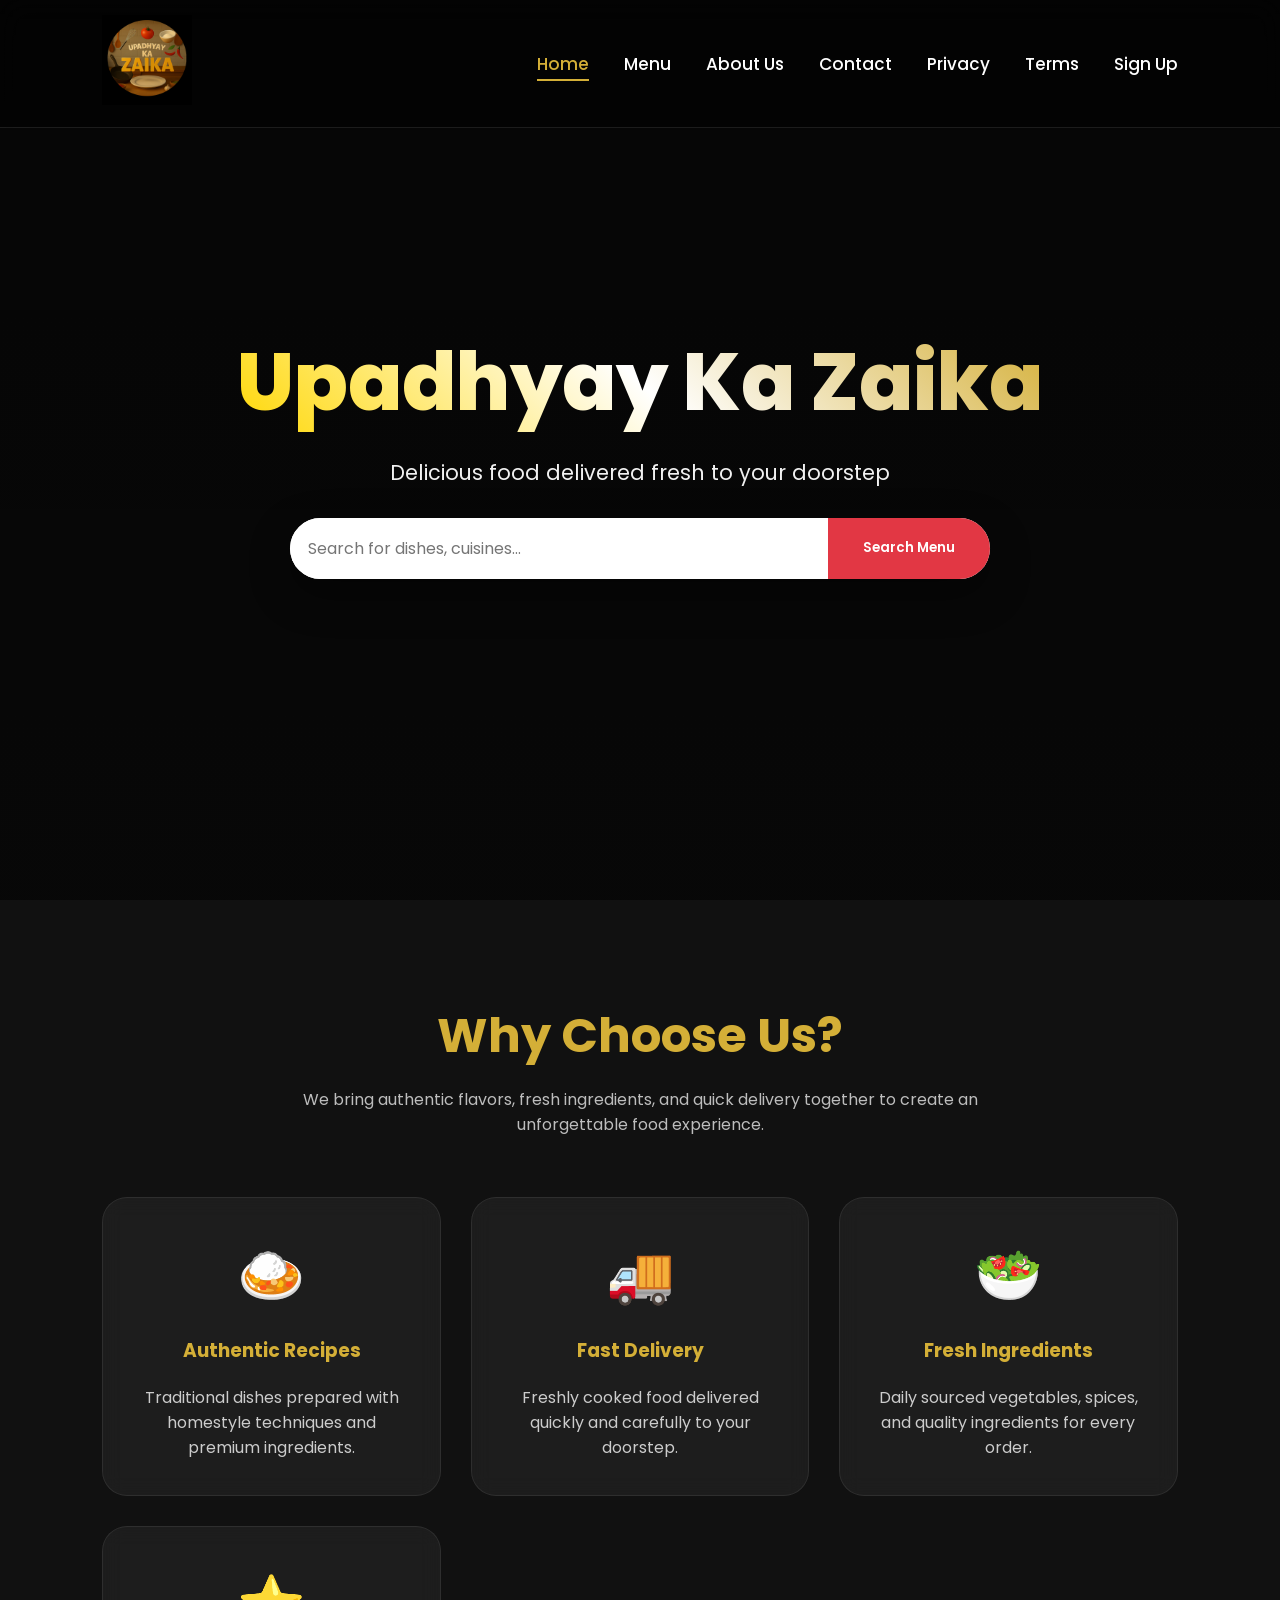
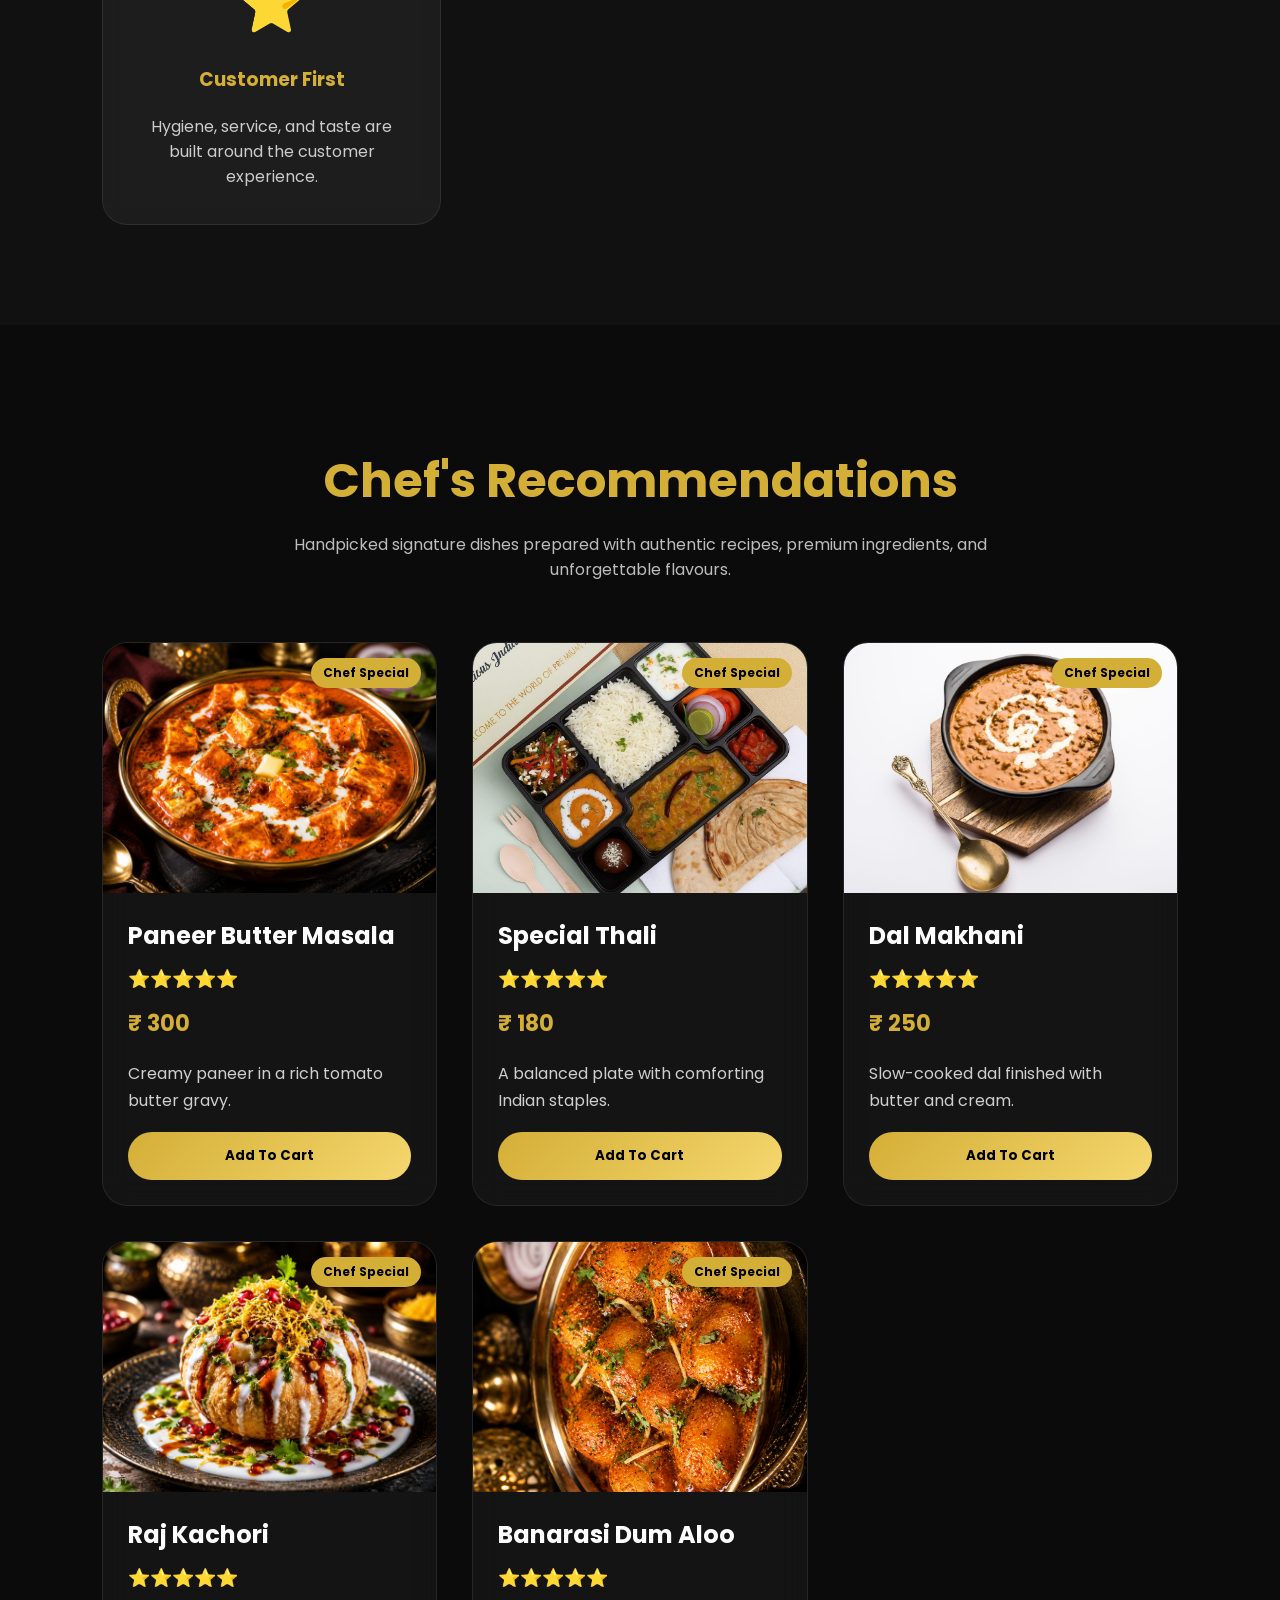
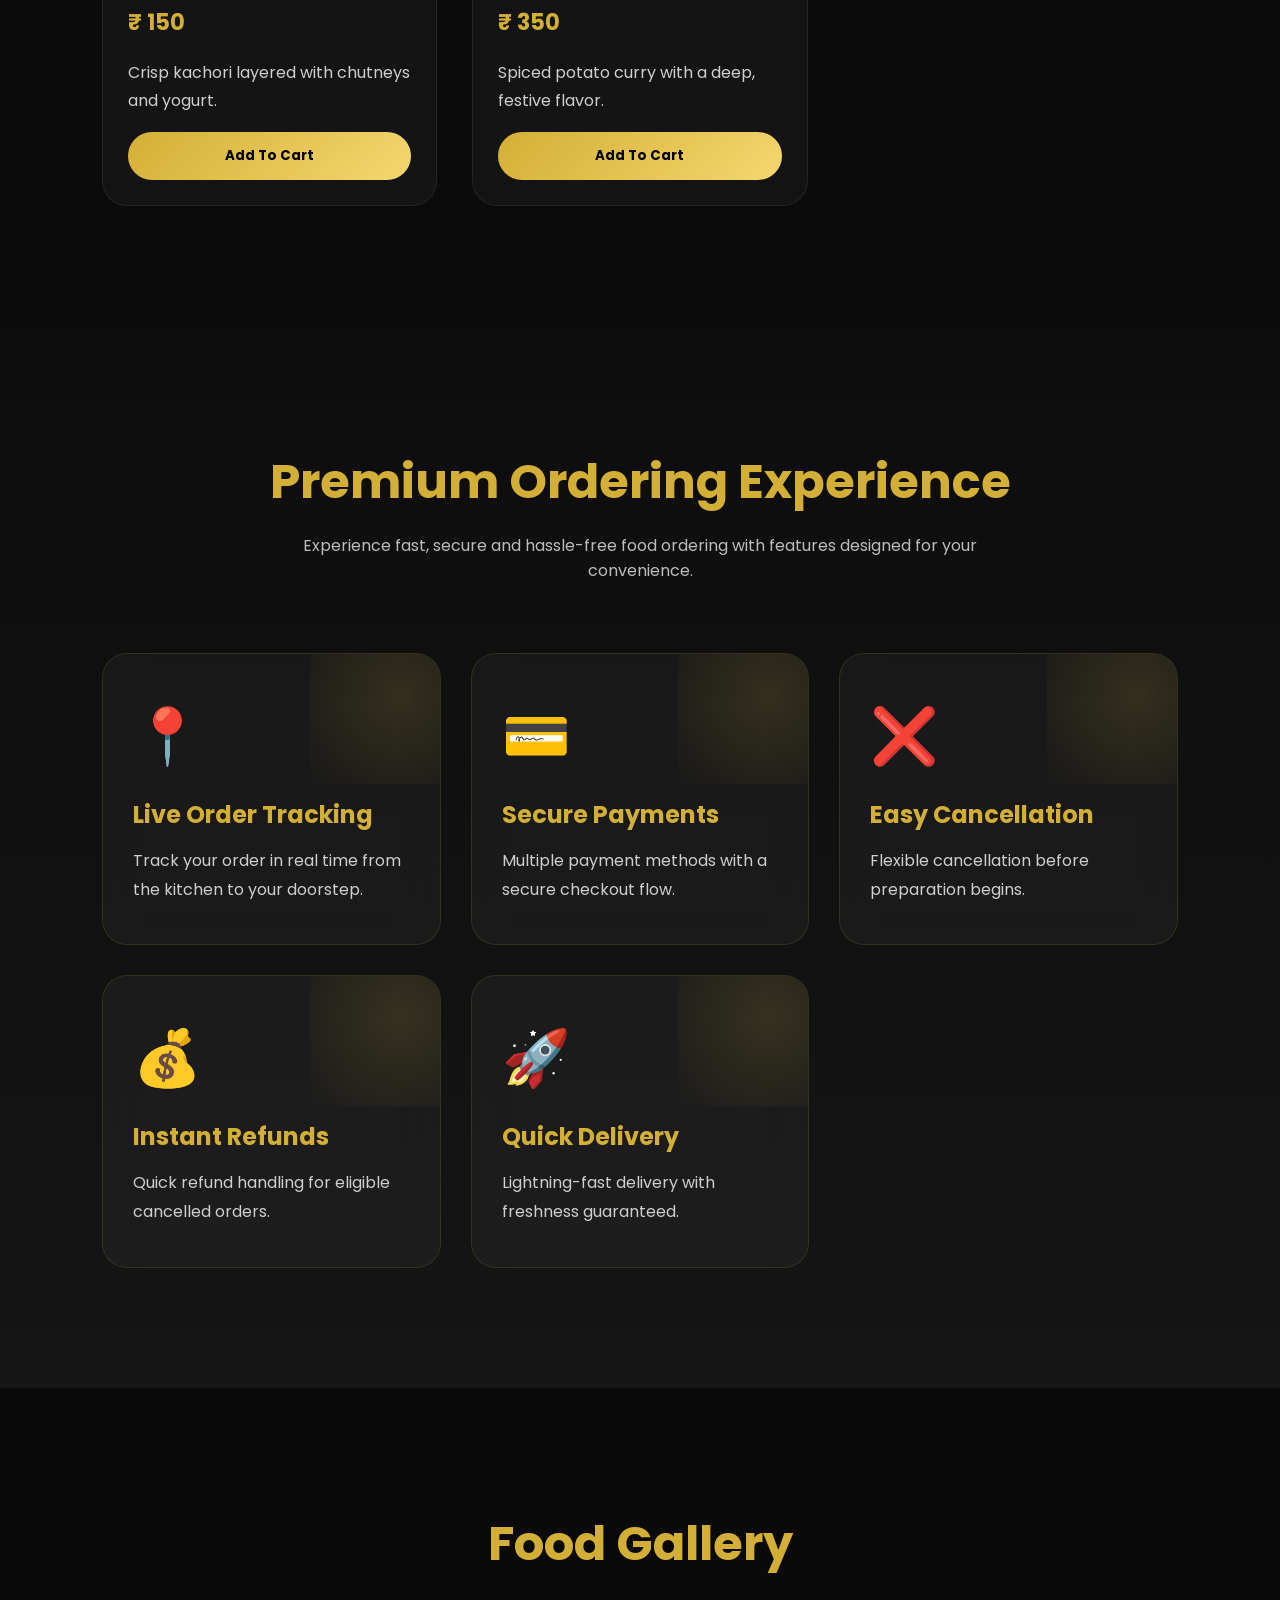
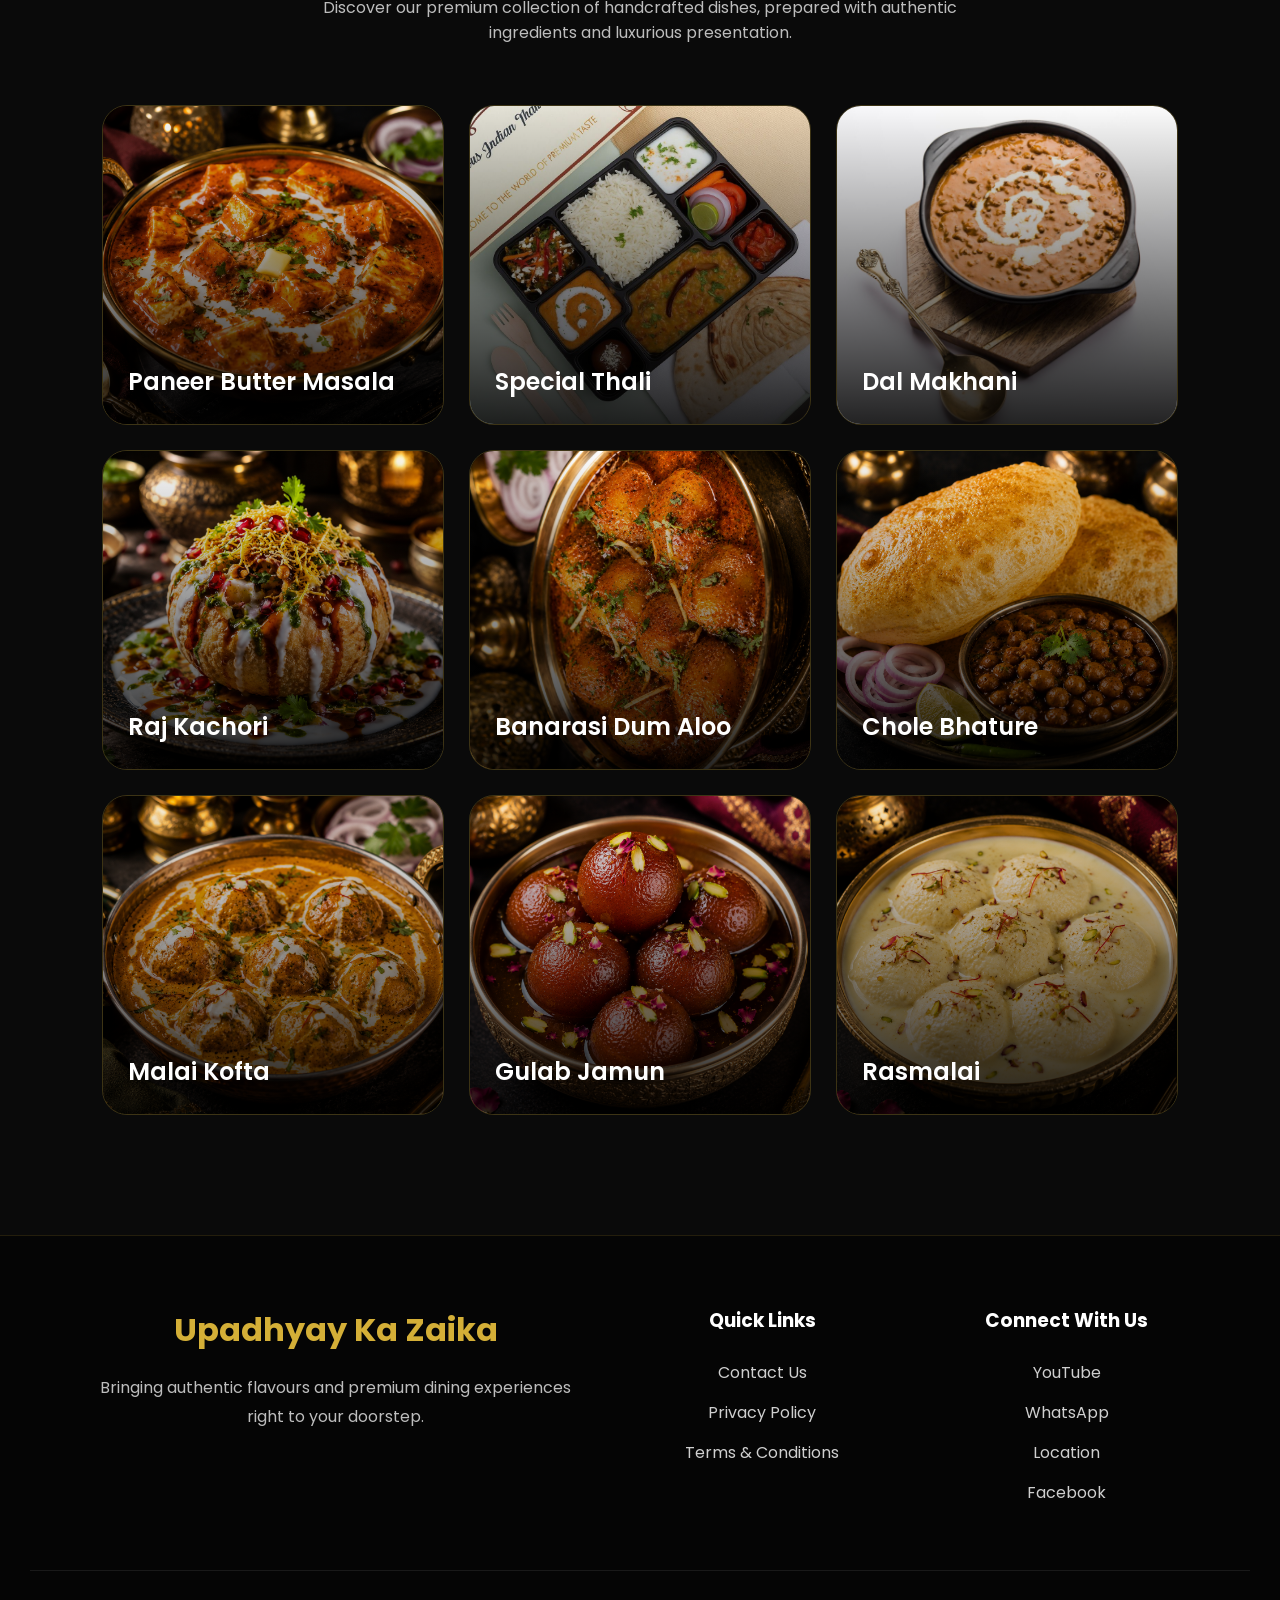
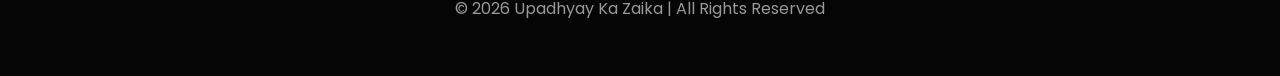
<file: index.html>
<!DOCTYPE html>
<html lang="en">
<head>
    <meta charset="UTF-8">
    <meta name="viewport" content="width=device-width, initial-scale=1.0">
    <meta name="theme-color" content="#0f0f0f">
    <title>Upadhyay Ka Zaika</title>
    <link rel="stylesheet" href="css/style.css">
</head>
<body>
    <header>
        <div class="logo">
            <a href="#home" aria-label="Upadhyay Ka Zaika home">
                <img src="img/upadhyay ka zaika .png.png" alt="Upadhyay Ka Zaika">
            </a>
        </div>
        <ul>
            <li><a href="#home" data-route="home">Home</a></li>
            <li><a href="#menu" data-route="menu">Menu</a></li>
            <li><a href="#about" data-route="about">About Us</a></li>
            <li><a href="#contact" data-route="contact">Contact</a></li>
            <li><a href="#privacy" data-route="privacy">Privacy</a></li>
            <li><a href="#terms" data-route="terms">Terms</a></li>
            <li><a href="#signup" data-route="signup">Sign Up</a></li>
        </ul>
    </header>
    <main id="app" aria-live="polite"></main>
    <noscript>
        <div class="section-heading" style="padding:160px 8% 80px;">
            <h2>JavaScript is required</h2>
            <p>This site now runs as a single-page app. Please enable JavaScript to browse it.</p>
        </div>
    </noscript>
    <script src="js/script.js"></script>
</body>
</html>
</file>
<file: css/style.css>
@import url('https://fonts.googleapis.com/css2?family=Poppins:wght@300;400;500;600;700;800&display=swap');

*{
    margin:0;
    padding:0;
    box-sizing:border-box;
    font-family:'Poppins',sans-serif;
}

html{
    scroll-behavior:smooth;
}

body{
    background:#0f0f0f;
    color:white;
    overflow-x:hidden;
}

/* NAVBAR */

header{
    position:fixed;
    top:0;
    width:100%;
    padding:15px 8%;
    display:flex;
    justify-content:space-between;
    align-items:center;
    z-index:1000;

    backdrop-filter:blur(15px);
    background:rgba(0,0,0,0.35);
    border-bottom:1px solid rgba(255,255,255,0.1);
}

.logo img{
    width:90px;
    transition:.5s;
}

.logo img:hover{
    transform:rotateY(180deg);
}

header ul{
    display:flex;
    list-style:none;
    gap:35px;
}

header ul li a{
    color:white;
    text-decoration:none;
    font-size:17px;
    font-weight:500;
    transition:.4s;
    position:relative;
}

header ul li a::after{
    content:'';
    position:absolute;
    left:0;
    bottom:-5px;
    width:0%;
    height:2px;
    background:#d4af37;
    transition:.4s;
}

header ul li a:hover::after{
    width:100%;
}

header ul li a:hover{
    color:#d4af37;
}

/* HERO */

.hero{
    position:relative;
    width:100%;
    height:100vh;
    overflow:hidden;
}

.hero video{
    position:absolute;
    width:100%;
    height:100%;
    object-fit:cover;
}

.hero::before{
    content:'';
    position:absolute;
    inset:0;
    background:linear-gradient(
        rgba(0,0,0,.65),
        rgba(0,0,0,.5)
    );
    z-index:1;
}

.hero-content{
    position:relative;
    z-index:2;

    height:100%;
    display:flex;
    flex-direction:column;
    justify-content:center;
    align-items:center;
    text-align:center;
    padding:20px;
}

.animated-logo{
    font-size:5rem;
    font-weight:800;

    background:linear-gradient(
    45deg,
    #ffd700,
    #ffffff,
    #d4af37
    );

    background-clip:text;
    -webkit-background-clip:text;
    color:transparent;

    animation:
    floatLogo 4s ease-in-out infinite;
}

.tagline{
    font-size:1.3rem;
    margin-top:15px;
    margin-bottom:30px;
    color:#f1f1f1;
}

.search-box{
    display:flex;
    width:700px;
    max-width:90%;
    overflow:hidden;

    border-radius:60px;
    background:white;
    box-shadow:0 15px 40px rgba(0,0,0,.4);
}

.search-box input{
    flex:1;
    padding:18px;
    border:none;
    outline:none;
    font-size:16px;
}

.search-box button{
    padding:18px 35px;
    border:none;
    cursor:pointer;

    background:#e23744;
    color:white;
    font-weight:600;

    transition:.4s;
}

.search-box button:hover{
    background:#b71c2b;
}

/* ABOUT */

.about-us{
    padding:100px 8%;
    background:#111;
}

.section-heading{
    text-align:center;
    margin-bottom:60px;
}

.section-heading h2{
    font-size:3rem;
    color:#d4af37;
    margin-bottom:15px;
}

.section-heading p{
    color:#bdbdbd;
    max-width:700px;
    margin:auto;
}

.features{
    display:grid;
    grid-template-columns:repeat(auto-fit,minmax(250px,1fr));
    gap:30px;
}

.feature-card{
    background:rgba(255,255,255,0.05);
    border:1px solid rgba(255,255,255,0.08);

    padding:35px;
    border-radius:25px;

    text-align:center;

    backdrop-filter:blur(10px);

    transition:.5s;

    transform-style:preserve-3d;
}

.feature-card:hover{
    transform:
    rotateX(10deg)
    rotateY(-10deg)
    translateY(-15px);

    box-shadow:
    0 20px 40px rgba(212,175,55,.2);
}

.feature-card span{
    font-size:55px;
}

.feature-card h3{
    margin:20px 0;
    color:#d4af37;
}

.feature-card p{
    color:#ccc;
}

/* FOOTER */

footer{
    text-align:center;
    padding:30px;
    background:#000;
    color:#aaa;
}

/* ANIMATIONS */

@keyframes floatLogo{

    0%{
        transform:translateY(0px);
    }

    50%{
        transform:translateY(-20px);
    }

    100%{
        transform:translateY(0px);
    }
}

/* MOBILE */

@media(max-width:768px){

    .animated-logo{
        font-size:3rem;
    }

    .search-box{
        flex-direction:column;
        border-radius:20px;
    }

    .search-box button{
        width:100%;
    }

    header{
        flex-direction:column;
        gap:15px;
    }

    header ul{
        gap:20px;
    }
}

/* CHEF SPECIALS */

.chef-specials{
    padding:120px 8%;
    background:#0b0b0b;
}

.specials-container{
    display:grid;
    grid-template-columns:repeat(auto-fit,minmax(300px,1fr));
    gap:35px;
    margin-top:60px;
}

.food-card{
    background:rgba(255,255,255,0.04);
    border:1px solid rgba(255,255,255,0.08);

    border-radius:25px;
    overflow:hidden;

    backdrop-filter:blur(15px);

    transition:.5s;
    position:relative;
}

.food-card:hover{
    transform:translateY(-15px);
    box-shadow:0 25px 50px rgba(212,175,55,.15);
}

.food-image{
    height:250px;
    overflow:hidden;
}

.food-image img{
    width:100%;
    height:100%;
    object-fit:cover;
    transition:.8s;
}

.food-card:hover img{
    transform:scale(1.1);
}

.food-info{
    padding:25px;
}

.food-info h3{
    font-size:24px;
    color:#fff;
    margin-bottom:12px;
}

.rating{
    color:#FFD700;
    margin-bottom:15px;
    font-size:18px;
}

.price{
    color:#d4af37;
    font-size:22px;
    font-weight:700;
    margin-bottom:20px;
}

.cart-btn{
    width:100%;
    padding:14px;

    border:none;
    border-radius:50px;

    background:linear-gradient(
        135deg,
        #d4af37,
        #f5d76e
    );

    color:#000;
    font-weight:700;
    cursor:pointer;

    transition:.4s;
}

.cart-btn:hover{
    transform:scale(1.05);
}

.food-card::before{
    content:'Chef Special';
    position:absolute;

    top:15px;
    right:15px;

    background:#d4af37;
    color:#000;

    padding:6px 12px;
    border-radius:30px;

    font-size:12px;
    font-weight:700;
    z-index:10;
}

.cart-btn{
    position:relative;
    overflow:hidden;
}



@keyframes ripple{

    from{
        transform:scale(0);
        opacity:1;
    }

    to{
        transform:scale(4);
        opacity:0;
    }
}


/* PREMIUM APP FEATURES */

.app-features{
    padding:120px 8%;
    background:
    linear-gradient(
        180deg,
        #0d0d0d,
        #151515
    );
}

.features-grid{
    margin-top:70px;

    display:grid;
    grid-template-columns:
    repeat(auto-fit,minmax(280px,1fr));

    gap:30px;
}

.premium-feature-card{

    position:relative;

    padding:40px 30px;

    border-radius:25px;

    background:
    rgba(255,255,255,0.04);

    backdrop-filter:blur(20px);

    border:
    1px solid rgba(212,175,55,0.15);

    overflow:hidden;

    transition:.5s ease;

    transform-style:preserve-3d;
}

.premium-feature-card:hover{

    transform:
    translateY(-15px);

    border-color:#d4af37;

    box-shadow:
    0 25px 50px
    rgba(212,175,55,.18);
}

.premium-feature-card::before{

    content:'';

    position:absolute;

    width:180px;
    height:180px;

    background:
    radial-gradient(
        rgba(212,175,55,.15),
        transparent
    );

    top:-50px;
    right:-50px;
}

.feature-icon{

    font-size:55px;

    margin-bottom:20px;

    transition:.5s;
}

.premium-feature-card:hover .feature-icon{

    transform:
    scale(1.2)
    rotate(10deg);
}

.premium-feature-card h3{

    color:#d4af37;

    margin-bottom:15px;

    font-size:24px;
}

.premium-feature-card p{

    color:#cfcfcf;

    line-height:1.8;
}

@media(max-width:768px){

    .features-grid{

        grid-template-columns:1fr;
    }
}


/* PREMIUM FOOTER */

.premium-footer{

    background:#050505;

    border-top:
    1px solid rgba(212,175,55,.15);

    padding-top:70px;
}

.footer-container{

    width:90%;
    max-width:1400px;

    margin:auto;

    display:grid;

    grid-template-columns:
    2fr 1fr 1fr;

    gap:60px;
}

.footer-brand h2{

    color:#d4af37;

    margin-bottom:20px;

    font-size:32px;
}

.footer-brand p{

    color:#bdbdbd;

    line-height:1.8;
}

.footer-links h3,
.footer-social h3{

    color:#fff;

    margin-bottom:25px;
}

.footer-links ul,
.footer-social ul{

    list-style:none;
}

.footer-links ul li,
.footer-social ul li{

    margin-bottom:15px;
}

.footer-links a,
.footer-social a{

    text-decoration:none;

    color:#cfcfcf;

    transition:.4s;
}

.footer-links a:hover,
.footer-social a:hover{

    color:#d4af37;

    padding-left:8px;
}

.footer-bottom{

    margin-top:50px;

    text-align:center;

    padding:25px;

    border-top:
    1px solid rgba(255,255,255,.08);

    color:#999;
}

@media(max-width:768px){

.footer-container{

grid-template-columns:1fr;

text-align:center;
}
}

/* FOOD GALLERY */

.food-gallery{
    padding:120px 8%;
    background:#0a0a0a;
}

.gallery-container{
    display:grid;
    grid-template-columns:repeat(auto-fit,minmax(300px,1fr));
    gap:25px;
    margin-top:60px;
}

.gallery-item{
    position:relative;
    overflow:hidden;
    border-radius:25px;
    height:320px;
    cursor:pointer;

    border:1px solid rgba(212,175,55,.25);

    transition:.5s;
}

.gallery-item:hover{
    box-shadow:
    0 20px 50px rgba(212,175,55,.25);
}

.gallery-item img{
    width:100%;
    height:100%;
    object-fit:cover;

    transition:1s ease;
}

.gallery-item:hover img{
    transform:scale(1.15);
}

.gallery-overlay{
    position:absolute;
    inset:0;

    background:
    linear-gradient(
    transparent,
    rgba(0,0,0,.85)
    );

    display:flex;
    align-items:flex-end;

    padding:25px;
}

.gallery-overlay h3{
    color:white;
    font-size:24px;
    font-weight:600;
}


/* ABOUT PAGE */

.about-page{

    min-height:100vh;

    padding:120px 8%;

    background:
    linear-gradient(
        135deg,
        #050505,
        #121212
    );
}

.about-container{

    display:grid;

    grid-template-columns:
    1fr 1fr;

    gap:70px;

    align-items:center;
}

.about-image{

    position:relative;
}

.about-image img{

    width:100%;

    border-radius:30px;

    border:
    2px solid rgba(212,175,55,.3);

    box-shadow:
    0 30px 60px
    rgba(212,175,55,.15);

    transition:.6s;
}

.about-image img:hover{

    transform:
    scale(1.03);
}

.about-tag{

    color:#d4af37;

    letter-spacing:3px;

    font-size:14px;

    font-weight:600;
}

.about-content h1{

    font-size:55px;

    margin:20px 0;

    line-height:1.2;

    color:#fff;
}

.about-content p{

    color:#cfcfcf;

    line-height:1.9;

    margin-bottom:20px;

    font-size:17px;
}

.about-stats{

    display:flex;

    gap:25px;

    margin-top:40px;
}

.stat-box{

    flex:1;

    background:
    rgba(255,255,255,.04);

    padding:25px;

    border-radius:20px;

    text-align:center;

    border:
    1px solid rgba(212,175,55,.15);

    transition:.4s;
}

.stat-box:hover{

    transform:
    translateY(-10px);

    border-color:#d4af37;
}

.stat-box h2{

    color:#d4af37;

    margin-bottom:10px;
}

.stat-box span{

    color:#bdbdbd;
}

@media(max-width:900px){

.about-container{

grid-template-columns:1fr;
}

.about-content h1{

font-size:40px;
}

.about-stats{

flex-direction:column;
}
}

.founder-details{

    margin-top:25px;

    text-align:center;
}

.founder-details h3{

    color:#d4af37;

    font-size:30px;

    font-weight:700;

    margin-bottom:10px;
}

.founder-details span{

    color:#ffffff;

    background:rgba(212,175,55,.15);

    padding:8px 18px;

    border-radius:30px;

    border:1px solid rgba(212,175,55,.3);
}


/* CONTACT PAGE */

.contact-section{

    padding:120px 8%;

    background:
    linear-gradient(
    135deg,
    #050505,
    #111111
    );

    min-height:100vh;
}

.contact-header{

    text-align:center;

    margin-bottom:70px;
}

.contact-header h1{

    color:#d4af37;

    font-size:60px;

    margin-bottom:20px;
}

.contact-header p{

    color:#cfcfcf;

    max-width:700px;

    margin:auto;

    line-height:1.8;
}

.contact-container{

    display:grid;

    grid-template-columns:
    1fr 1fr;

    gap:50px;
}

.contact-info,
.contact-form{

    background:
    rgba(255,255,255,.04);

    border:
    1px solid rgba(212,175,55,.15);

    backdrop-filter:blur(20px);

    border-radius:30px;

    padding:40px;
}

.contact-info h2,
.contact-form h2{

    color:#d4af37;

    margin-bottom:30px;
}

.info-box{

    display:flex;

    gap:20px;

    margin-bottom:30px;
}

.info-box span{

    font-size:35px;
}

.info-box h3{

    color:#fff;

    margin-bottom:5px;
}

.info-box p{

    color:#bdbdbd;
}

.whatsapp-btn{

    display:inline-block;

    margin-top:20px;

    background:#25D366;

    color:white;

    padding:15px 30px;

    border-radius:40px;

    text-decoration:none;

    font-weight:600;

    transition:.4s;
}

.whatsapp-btn:hover{

    transform:translateY(-5px);
}

.contact-form form{

    display:flex;

    flex-direction:column;

    gap:20px;
}

.contact-form input,
.contact-form textarea{

    padding:18px;

    border:none;

    border-radius:15px;

    background:
    rgba(255,255,255,.08);

    color:white;

    outline:none;
}

.contact-form textarea{

    min-height:150px;

    resize:none;
}

.contact-form button{

    padding:18px;

    border:none;

    border-radius:15px;

    background:#d4af37;

    color:black;

    font-weight:700;

    cursor:pointer;

    transition:.4s;
}

.contact-form button:hover{

    transform:translateY(-4px);
}

@media(max-width:900px){

.contact-container{

grid-template-columns:1fr;
}

.contact-header h1{

font-size:40px;
}
}


/* PREMIUM PRIVACY CARDS */

.privacy-card{

    margin-top:40px;

    padding:40px;

    border-radius:25px;

    background:
    rgba(255,255,255,.04);

    border:
    1px solid rgba(212,175,55,.15);

    backdrop-filter:blur(20px);

    transition:.4s ease;
}

.privacy-card:hover{

    transform:translateY(-8px);

    border-color:#d4af37;

    box-shadow:
    0 20px 40px rgba(212,175,55,.15);
}

.privacy-grid{

    margin-top:30px;

    display:grid;

    grid-template-columns:
    repeat(auto-fit,minmax(220px,1fr));

    gap:25px;
}

.privacy-item{

    padding:25px;

    text-align:center;

    border-radius:20px;

    background:
    rgba(255,255,255,.03);
}

.privacy-item span{

    font-size:40px;
}

.privacy-item h3{

    margin:15px 0;

    color:#d4af37;
}

.privacy-item p{

    color:#cfcfcf;
}

.payment-list{

    display:flex;

    gap:20px;

    flex-wrap:wrap;

    margin-top:25px;
}

.payment-box{

    padding:15px 25px;

    border-radius:40px;

    background:
    rgba(212,175,55,.12);

    border:
    1px solid rgba(212,175,55,.25);

    color:#d4af37;

    font-weight:600;
}

.rights-container{

    display:grid;

    grid-template-columns:
    repeat(auto-fit,minmax(220px,1fr));

    gap:25px;

    margin-top:25px;
}

.right-box{

    text-align:center;

    padding:25px;

    border-radius:20px;

    background:
    rgba(255,255,255,.03);

    color:white;

    font-weight:600;

    transition:.4s;
}

.right-box:hover{

    background:
    rgba(212,175,55,.12);

    transform:translateY(-5px);
}


/* TERMS & CONDITIONS */

.terms-section{

    min-height:100vh;

    padding:120px 8%;

    background:
    linear-gradient(
        135deg,
        #050505,
        #121212
    );
}

.terms-container{

    max-width:1100px;

    margin:auto;
}

.terms-container h1{

    color:#d4af37;

    text-align:center;

    font-size:60px;

    margin-bottom:15px;
}

.updated-date{

    text-align:center;

    color:#999;

    margin-bottom:60px;
}

.terms-card{

    margin-bottom:35px;

    padding:35px;

    border-radius:25px;

    background:
    rgba(255,255,255,.04);

    border:
    1px solid rgba(212,175,55,.15);

    backdrop-filter:blur(20px);

    transition:.4s;
}

.terms-card:hover{

    transform:translateY(-8px);

    border-color:#d4af37;

    box-shadow:
    0 20px 40px
    rgba(212,175,55,.15);
}

.terms-card h2{

    color:#d4af37;

    margin-bottom:20px;
}

.terms-card p,
.terms-card li{

    color:#d0d0d0;

    line-height:1.9;
}

.terms-card ul{

    padding-left:25px;
}

.payment-services{

    display:flex;

    gap:15px;

    flex-wrap:wrap;

    margin-top:20px;
}

.service-box{

    padding:12px 22px;

    border-radius:40px;

    background:
    rgba(212,175,55,.12);

    color:#d4af37;

    border:
    1px solid rgba(212,175,55,.25);

    transition:.4s;
}

.service-box:hover{

    transform:translateY(-4px);
}

@media(max-width:768px){

.terms-container h1{

font-size:42px;
}

.terms-card{

padding:25px;
}
}

main#app{
    display:block;
}

header ul li a.active,
header ul li a[aria-current="page"]{
    color:#d4af37;
}

header ul li a.active::after,
header ul li a[aria-current="page"]::after{
    width:100%;
}

.app-page{
    overflow-x:hidden;
}

.menu-toolbar{
    display:flex;
    justify-content:center;
    align-items:center;
    gap:14px;
    flex-wrap:wrap;
    width:min(900px,100%);
    margin:30px auto 0;
}

.menu-toolbar input{
    flex:1;
    min-width:260px;
    padding:16px 20px;
    border-radius:999px;
    border:1px solid rgba(212,175,55,.25);
    background:rgba(255,255,255,.06);
    color:#fff;
    outline:none;
}

.menu-toolbar input::placeholder{
    color:#bdbdbd;
}

.menu-toolbar button{
    padding:16px 28px;
    border:none;
    border-radius:999px;
    background:linear-gradient(135deg,#d4af37,#f5d76e);
    color:#000;
    font-weight:700;
    cursor:pointer;
    transition:.3s;
}

.menu-toolbar button:hover{
    transform:translateY(-2px);
}

.menu-description{
    color:#cfcfcf;
    line-height:1.7;
    margin-bottom:18px;
}

.food-card.is-hidden{
    display:none;
}

.empty-state{
    margin:40px auto 0;
    padding:24px 28px;
    max-width:360px;
    text-align:center;
    border-radius:18px;
    background:rgba(255,255,255,.06);
    border:1px solid rgba(212,175,55,.15);
    color:#fff;
}

.toast{
    position:fixed;
    left:50%;
    bottom:24px;
    transform:translate(-50%,20px);
    opacity:0;
    z-index:2000;
    padding:14px 20px;
    border-radius:999px;
    background:#111;
    color:#fff;
    border:1px solid rgba(212,175,55,.3);
    box-shadow:0 12px 30px rgba(0,0,0,.35);
    transition:all .25s ease;
}

.toast.visible{
    opacity:1;
    transform:translate(-50%,0);
}

.signup-page{
    padding:120px 8% 100px;
    background:
    linear-gradient(
        rgba(0,0,0,.55),
        rgba(0,0,0,.55)
    ),
    url('https://images.unsplash.com/photo-1504674900247-0877df9cc836?w=1600');
    background-size:cover;
    background-position:center;
    background-attachment:fixed;
}

.signup-container{
    width:100%;
    max-width:560px;
    margin:0 auto;
}

.signup-container form{
    background:rgba(255,255,255,.06);
    border:1px solid rgba(212,175,55,.18);
    border-radius:28px;
    padding:32px;
    backdrop-filter:blur(18px);
    box-shadow:0 20px 50px rgba(0,0,0,.35);
}

.signup-container h1{
    font-size:40px;
    color:#d4af37;
    margin-bottom:10px;
}

.signup-container p{
    color:#c8c8c8;
    margin-bottom:24px;
    line-height:1.8;
}

.signup-container label{
    display:block;
    margin:16px 0 8px;
    color:#f2f2f2;
    font-weight:600;
}

.signup-container input,
.signup-container textarea{
    width:100%;
    padding:14px 16px;
    border-radius:14px;
    border:1px solid rgba(255,255,255,.12);
    background:rgba(0,0,0,.22);
    color:#fff;
    outline:none;
}

.signup-container textarea{
    min-height:110px;
    resize:vertical;
}

.signup-container button{
    width:100%;
    margin-top:20px;
    padding:15px;
    border:none;
    border-radius:999px;
    background:linear-gradient(135deg,#d4af37,#f5d76e);
    color:#000;
    font-weight:700;
    cursor:pointer;
    transition:.3s;
}

.signup-container button:hover{
    transform:translateY(-2px);
}

@media(max-width:768px){

    .menu-toolbar{
        flex-direction:column;
    }

    .menu-toolbar input,
    .menu-toolbar button{
        width:100%;
    }

    .signup-page{
        padding:110px 5% 80px;
    }

    .signup-container h1{
        font-size:32px;
    }
}
</file>
